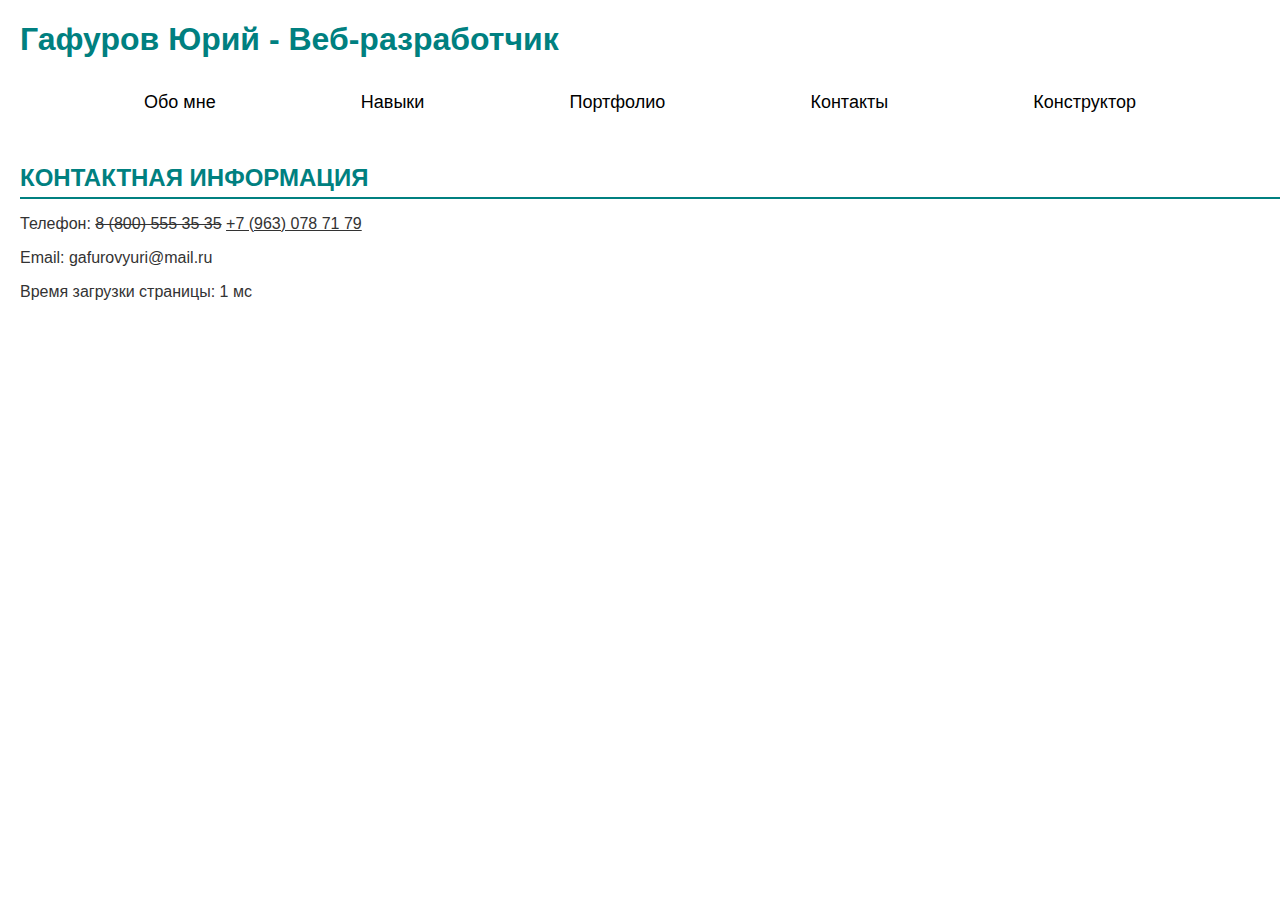
<file: index.html>
<!DOCTYPE html>
<html lang="ru">
<head>
    <meta charset="UTF-8">
    <meta name="keywords" content="резюме, визитка, веб-разработка, HTML">
    <meta name="description" content="Личный сайт-визитка senior html-разработчика.">
    <title>Гафуров Юрий - Главная</title>
    <link rel="stylesheet" href="outline.css">
    <script src="scripts/main.js" defer></script>
</head>
<body>
<header>
    <h1>Гафуров Юрий - Веб-разработчик</h1>
    <nav class="navigation">
        <ul>
            <li><a href="about.html">Обо мне</a></li>
            <li><a href="skills.html">Навыки</a></li>
            <li><a href="portfolio.html">Портфолио</a></li>
            <li><a href="contact.html">Контакты</a></li>
            <li><a href="constructor.html">Конструктор</a></li>
        </ul>
    </nav>
</header>

<main>
    <!-- Контент главной страницы (например, таблица проектов и цитата дня) -->
    <section id="projects-table"> <!-- Таблица проектов и другие секции --> </section>
</main>

<footer>
    <h2>Контактная информация</h2>
    <p>Телефон: <del>8 (800) 555 35 35</del> <ins>+7 (963) 078 71 79</ins></p>
    <p>Email: gafurovyuri@mail.ru</p>
</footer>
</body>
</html>
</file>
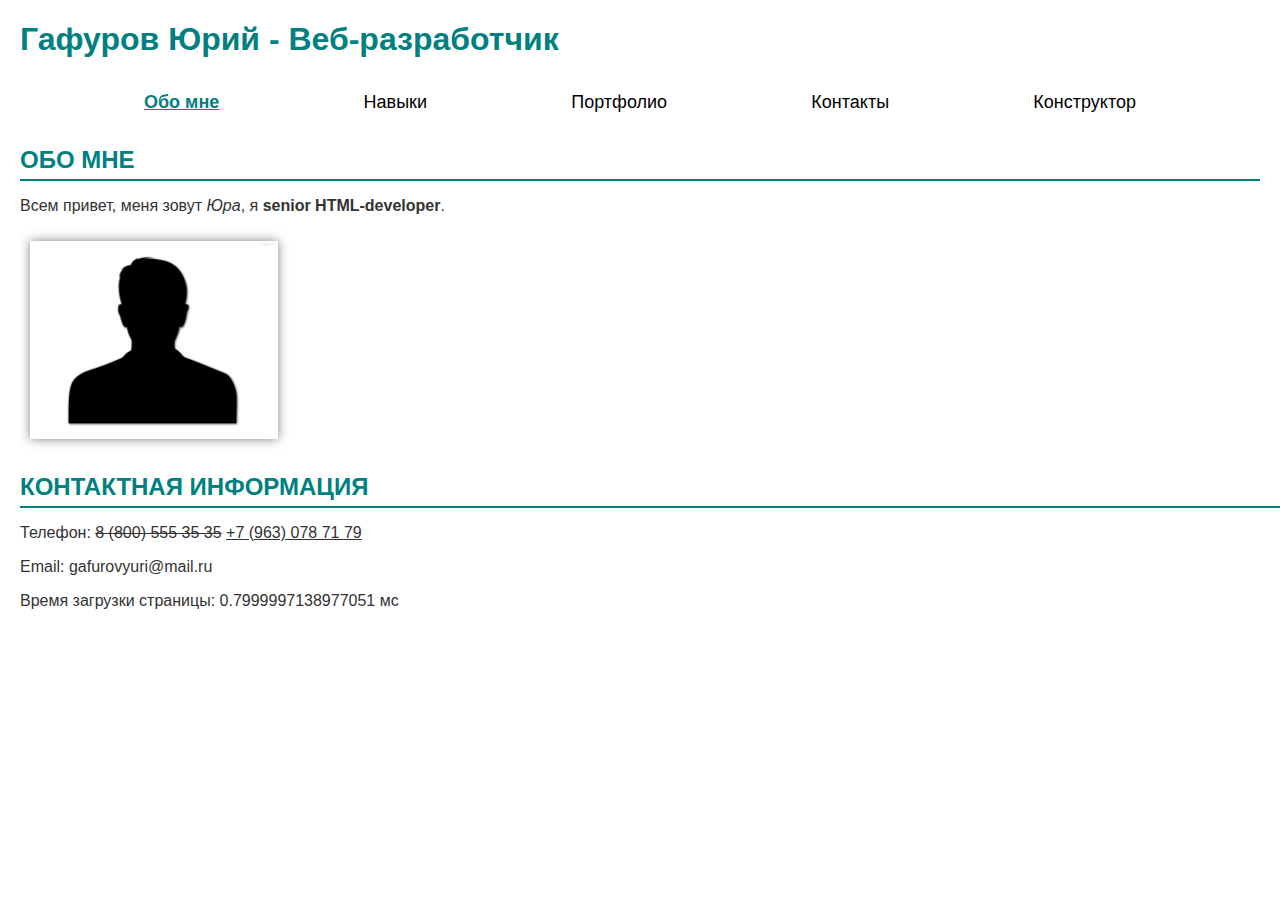
<file: about.html>
<!DOCTYPE html>
<html lang="ru">
<head>
    <meta charset="UTF-8">
    <title>Обо мне - Гафуров Юрий</title>
    <link rel="stylesheet" href="outline.css">
    <script src="scripts/main.js" defer></script>
</head>
<body>
<header>
    <h1>Гафуров Юрий - Веб-разработчик</h1>
    <nav class="navigation">
        <ul>
            <li><a href="about.html">Обо мне</a></li>
            <li><a href="skills.html">Навыки</a></li>
            <li><a href="portfolio.html">Портфолио</a></li>
            <li><a href="contact.html">Контакты</a></li>
            <li><a href="constructor.html">Конструктор</a></li>
        </ul>
    </nav>
</header>

<main>
    <section id="about">
        <h2>Обо мне</h2>
        <p>Всем привет, меня зовут <em>Юра</em>, я <b>senior HTML-developer</b>.</p>
        <img src="photo.png" alt="myPhoto">
    </section>
</main>
<footer>
    <h2>Контактная информация</h2>
    <p>Телефон: <del>8 (800) 555 35 35</del> <ins>+7 (963) 078 71 79</ins></p>
    <p>Email: gafurovyuri@mail.ru</p>
</footer>
</body>
</html>
</file>
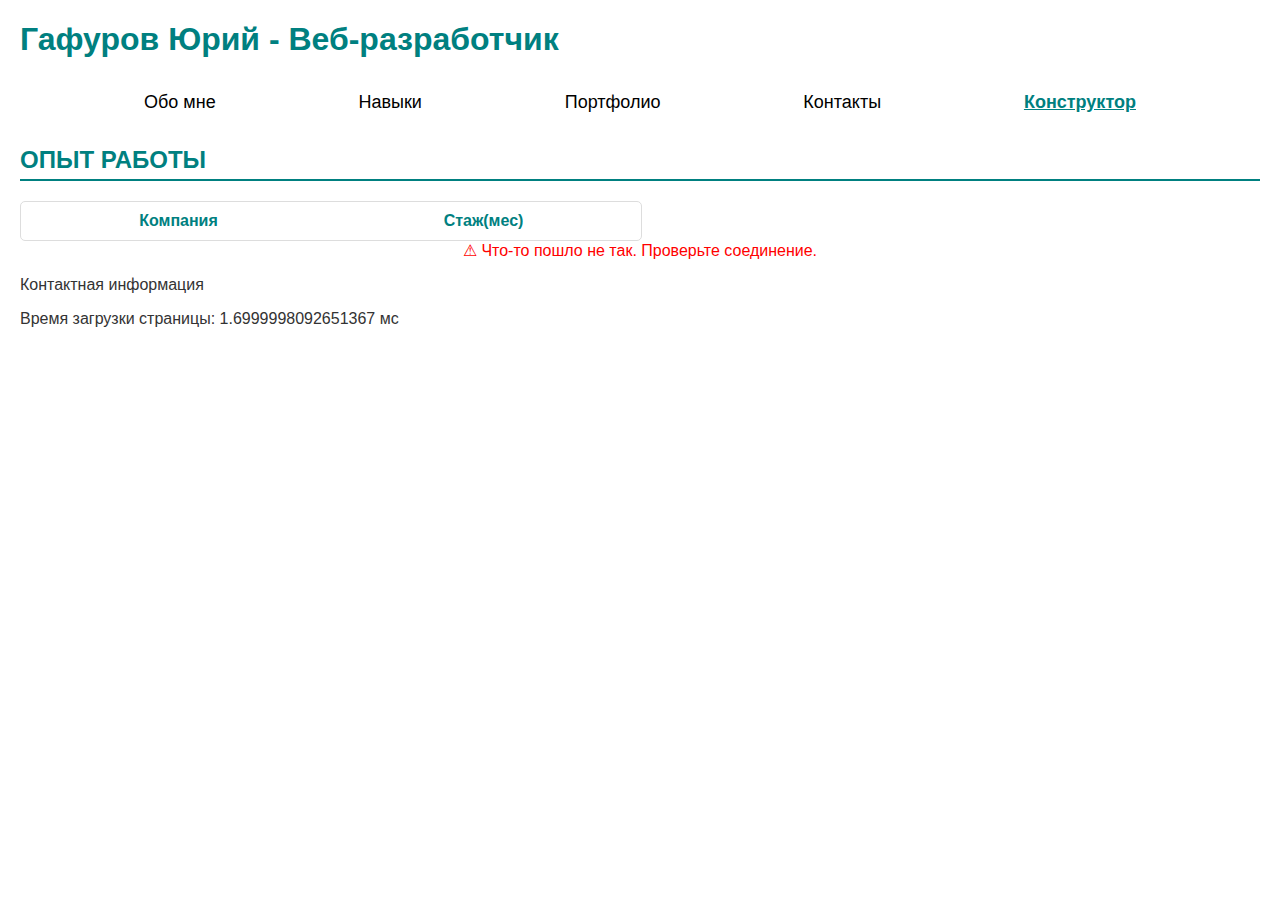
<file: constructor.html>
<!DOCTYPE html>
<html lang="ru">
<head>
    <meta charset="UTF-8">
    <title>Опыт работы - Гафуров Юрий</title>
    <link rel="stylesheet" href="outline.css">
    <script src="scripts/constructor.js" defer></script>
    <script src="scripts/main.js" defer></script>
</head>
<body>
<header>
    <h1>Гафуров Юрий - Веб-разработчик</h1>
    <nav class="navigation">
        <ul>
            <li><a href="about.html">Обо мне</a></li>
            <li><a href="skills.html">Навыки</a></li>
            <li><a href="portfolio.html">Портфолио</a></li>
            <li><a href="contact.html">Контакты</a></li>
            <li><a href="constructor.html">Конструктор</a></li>
        </ul>
    </nav>
</header>

<main>
    <h2>Опыт работы</h2>
    <div id="interviewsTable" class="constr-container"></div>

    <div id="preloader" style="display: none; text-align: center;">
        <p>Загрузка данных...</p>
    </div>

    <div id="errorMessage" style="color: red; text-align: center; display: none;">
        ⚠ Что-то пошло не так. Проверьте соединение.
    </div>
</main>

<footer>
    <p>Контактная информация</p>
</footer>
</body>
</html>
</file>
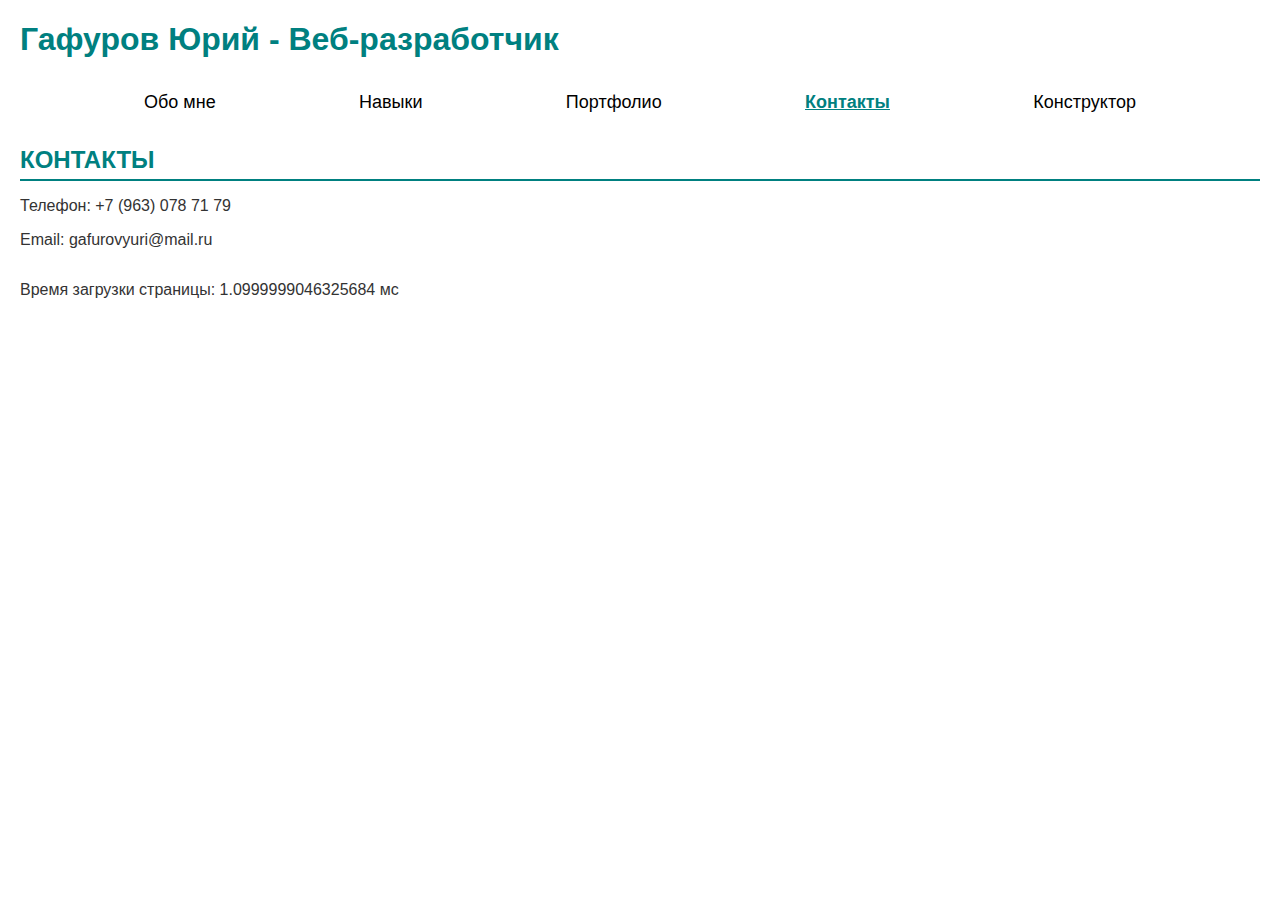
<file: contact.html>
<!DOCTYPE html>
<html lang="ru">
<head>
    <meta charset="UTF-8">
    <title>Контакты - Гафуров Юрий</title>
    <link rel="stylesheet" href="outline.css">
    <script src="scripts/main.js" defer></script>
</head>
<body>
<header>
    <h1>Гафуров Юрий - Веб-разработчик</h1>
    <nav class="navigation">
        <ul>
            <li><a href="about.html">Обо мне</a></li>
            <li><a href="skills.html">Навыки</a></li>
            <li><a href="portfolio.html">Портфолио</a></li>
            <li><a href="contact.html">Контакты</a></li>
            <li><a href="constructor.html">Конструктор</a></li>
        </ul>
    </nav>
</header>

<main>
    <section id="contact">
        <h2>Контакты</h2>
        <p>Телефон: +7 (963) 078 71 79</p>
        <p>Email: gafurovyuri@mail.ru</p>
    </section>
</main>
<footer></footer>
</body>
</html>
</file>
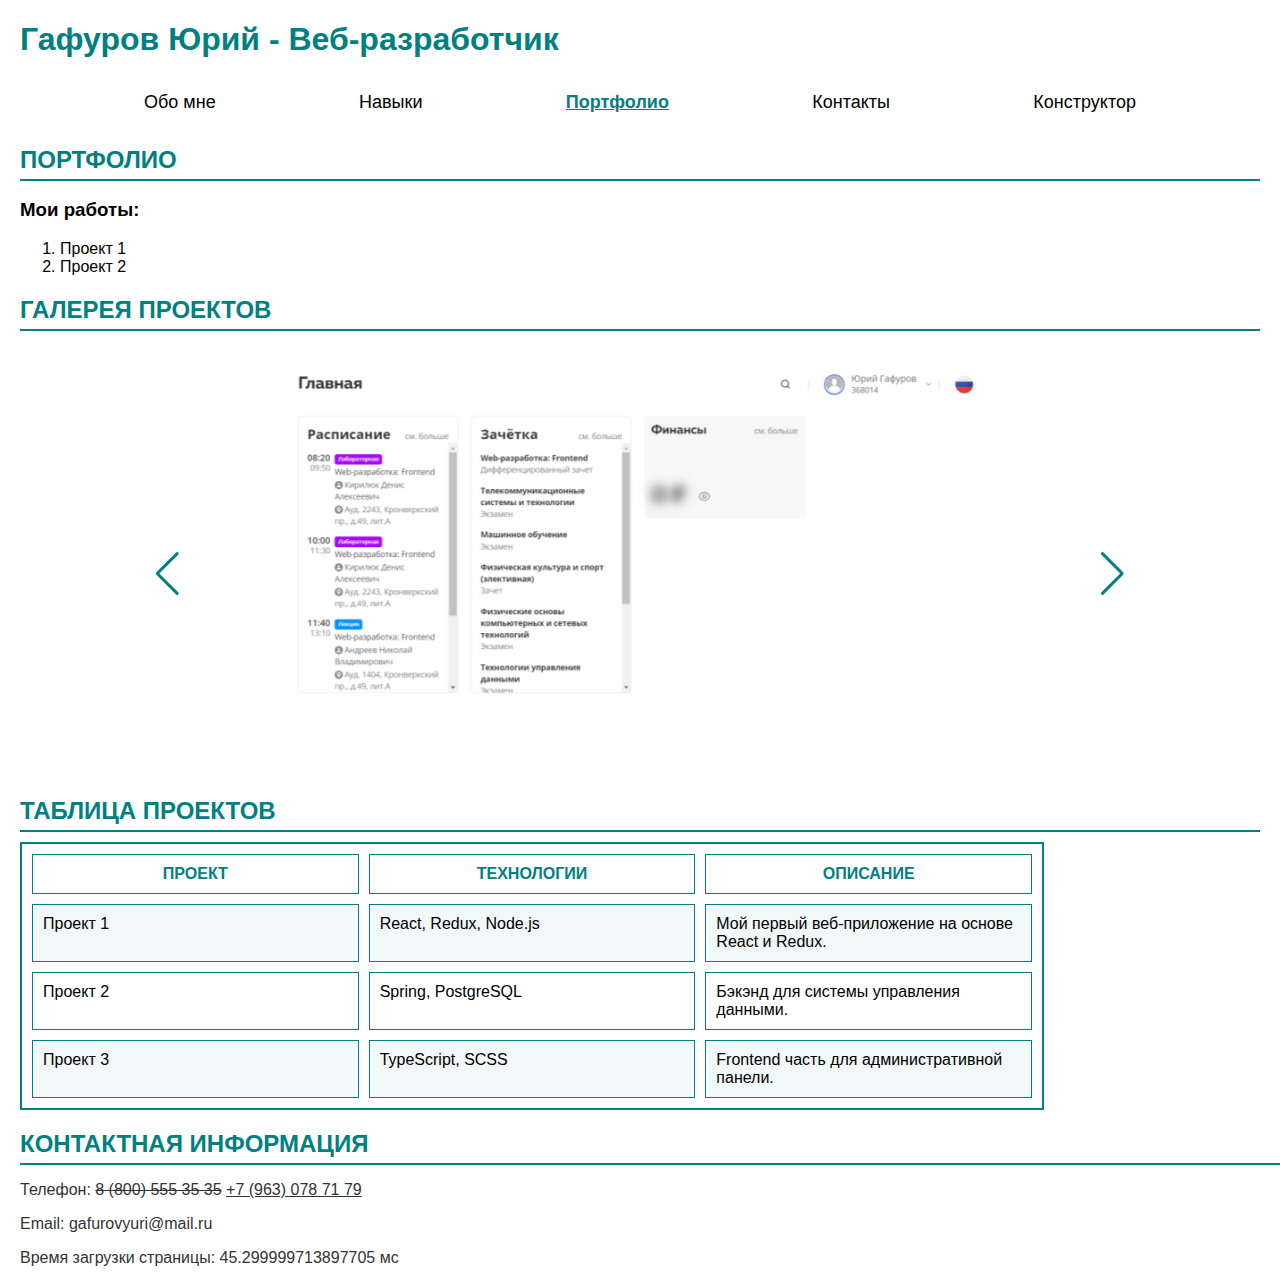
<file: portfolio.html>
<!DOCTYPE html>
<html lang="ru">
<head>
    <meta charset="UTF-8">
    <title>Портфолио - Гафуров Юрий</title>
    <link rel="stylesheet" href="outline.css">
    <script src="scripts/main.js" defer></script>
    <script src="scripts/portfolio.js" defer></script>
    <!-- Swiper -->
    <link rel="stylesheet" href="https://cdn.jsdelivr.net/npm/swiper/swiper-bundle.min.css">
    <script src="https://cdn.jsdelivr.net/npm/swiper/swiper-bundle.min.js" defer></script>

</head>
<body>
<header>
    <h1>Гафуров Юрий - Веб-разработчик</h1>
    <nav class="navigation">
        <ul>
            <li><a href="about.html">Обо мне</a></li>
            <li><a href="skills.html">Навыки</a></li>
            <li><a href="portfolio.html">Портфолио</a></li>
            <li><a href="contact.html">Контакты</a></li>
            <li><a href="constructor.html">Конструктор</a></li>
        </ul>
    </nav>
</header>

<main>
    <section id="portfolio">
        <h2>Портфолио</h2>
        <h3>Мои работы:</h3>
        <ol>
            <li>Проект 1</li>
            <li>Проект 2</li>
        </ol>

        <h2 style="margin-bottom: 40px">Галерея проектов</h2>
        <div class="swiper-container">
            <div class="swiper-wrapper">
                <div class="swiper-slide"><img src="project1.png" alt="Проект 1"></div>
                <div class="swiper-slide"><img src="project2.png" alt="Проект 2"></div>
                <div class="swiper-slide"><img src="project3.png" alt="Проект 3"></div>
            </div>
            <!-- Кнопки навигации -->
            <div class="swiper-button-next"></div>
            <div class="swiper-button-prev"></div>
        </div>

    </section>

    <section id="projects-table">
        <h2>Таблица проектов</h2>
        <div class="table-container">
            <div class="grid-table">
                <div class="grid-header">Проект</div>
                <div class="grid-header">Технологии</div>
                <div class="grid-header">Описание</div>

                <div>Проект 1</div>
                <div>React, Redux, Node.js</div>
                <div>Мой первый веб-приложение на основе React и Redux.</div>

                <div>Проект 2</div>
                <div>Spring, PostgreSQL</div>
                <div>Бэкэнд для системы управления данными.</div>

                <div>Проект 3</div>
                <div>TypeScript, SCSS</div>
                <div>Frontend часть для административной панели.</div>
            </div>
        </div>
    </section>
</main>
<footer>
    <h2>Контактная информация</h2>
    <p>Телефон:
        <del>8 (800) 555 35 35</del>
        <ins>+7 (963) 078 71 79</ins>
    </p>
    <p>Email: gafurovyuri@mail.ru</p>
</footer>
</body>
</html>
</file>
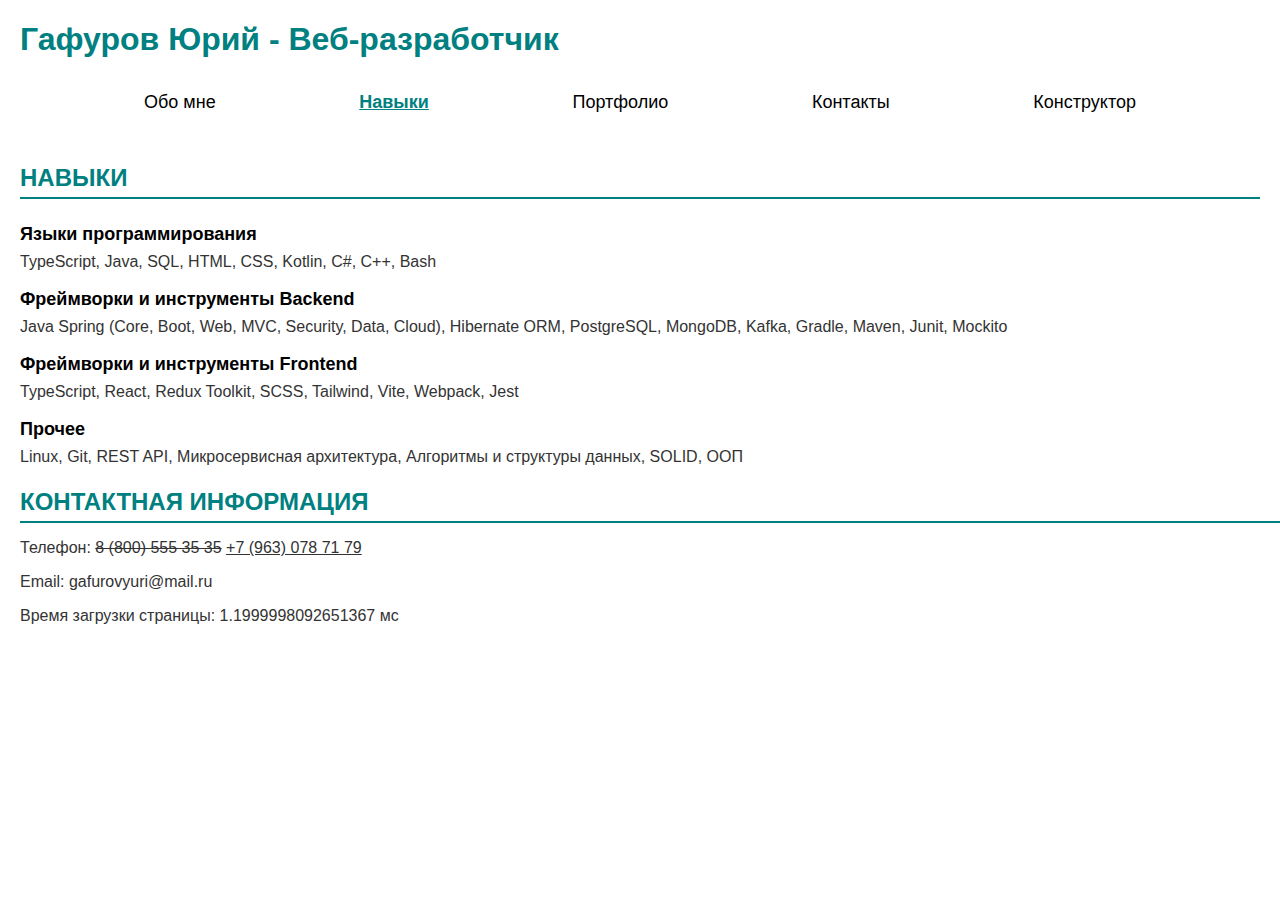
<file: skills.html>
<!DOCTYPE html>
<html lang="ru">
<head>
    <meta charset="UTF-8">
    <title>Навыки - Гафуров Юрий</title>
    <link rel="stylesheet" href="outline.css">
    <script src="scripts/main.js" defer></script>
</head>
<body>
<header>
    <h1>Гафуров Юрий - Веб-разработчик</h1>
    <nav class="navigation">
        <ul>
            <li><a href="about.html">Обо мне</a></li>
            <li><a href="skills.html">Навыки</a></li>
            <li><a href="portfolio.html">Портфолио</a></li>
            <li><a href="contact.html">Контакты</a></li>
            <li><a href="constructor.html">Конструктор</a></li>
        </ul>
    </nav>
</header>

<main>
    <section id="skills" class="skills-section">
        <h2>Навыки</h2>
        <article class="skill-category">
            <h3>Языки программирования</h3>
            <p>TypeScript, Java, SQL, HTML, CSS, Kotlin, C#, C++, Bash</p>
        </article>

        <article class="skill-category">
            <h3>Фреймворки и инструменты Backend</h3>
            <p>Java Spring (Core, Boot, Web, MVC, Security, Data, Cloud), Hibernate ORM, PostgreSQL, MongoDB, Kafka, Gradle, Maven, Junit, Mockito</p>
        </article>

        <article class="skill-category">
            <h3>Фреймворки и инструменты Frontend</h3>
            <p>TypeScript, React, Redux Toolkit, SCSS, Tailwind, Vite, Webpack, Jest</p>
        </article>

        <article class="skill-category">
            <h3>Прочее</h3>
            <p>Linux, Git, REST API, Микросервисная архитектура, Алгоритмы и структуры данных, SOLID, ООП</p>
        </article>
    </section>
</main>
<footer>
    <h2>Контактная информация</h2>
    <p>Телефон: <del>8 (800) 555 35 35</del> <ins>+7 (963) 078 71 79</ins></p>
    <p>Email: gafurovyuri@mail.ru</p>
</footer>
</body>
</html>
</file>
<file: outline.css>
body {
    font-family: 'Arial', sans-serif;
    margin: 0;
    padding: 0 20px 60px;
    overflow-x: hidden
}

h2 {
    font-size: 24px;
    font-weight: bold;
    text-transform: uppercase;
    color: #008080;
    margin-bottom: 10px;
    border-bottom: 2px solid #008080;
    padding-bottom: 5px;
}

h1 {
    color: #008080;;
}

.skill-category h3 {
    font-size: 18px;
    font-weight: bold;
    margin: 15px 0 5px;
}

.skill-category p {
    font-size: 16px;
    margin: 0;
    line-height: 1.5;
}

p {
    color: #333;
}

#about img {
    cursor: zoom-in;
    width: 20%;
    margin: 10px;
    display: inline-block;
    box-shadow: 0 0 10px rgba(0, 0, 0, 0.5);
}

.navigation ul {
    display: flex;
    justify-content: space-between;
    flex-direction: row;
    padding: 1% 10%;
    list-style: none;
    font-size: 18px;
}

.navigation li a {
    text-decoration: none;
    color: inherit;
}

.skills-section {
    display: flex;
    flex-direction: column;
}

footer {
    position: absolute;
    box-sizing: border-box;
    width: 100%;
}

@media (max-width: 768px) {
    h1 {
        font-size: 24px;
    }

    .about img {
        width: 50%;
    }

    .navigation ul {
        flex-direction: column;
        padding: 0;
    }

    aside pre {
        display: none;
    }

    footer {
        display: none;
    }
}

@media (min-width: 768px) and (max-width: 1200px) {
    .about img {
        width: 30%;
    }

    footer {
        display: none;
    }
}

.grid-table {
    display: grid;
    grid-template-columns: repeat(3, 1fr);
    gap: 10px;
    width: 100%;
    max-width: 1000px;
    border: 2px solid #008080;
    padding: 10px;
}

.grid-header {
    font-weight: bold;
    text-transform: uppercase;
    color: #008080;
    padding: 10px;
    text-align: center;
}

.grid-table div {
    padding: 10px;
    border: 1px solid #008080;
}

.grid-table div:nth-child(3n+1), .grid-table div:nth-child(3n+2), .grid-table div:nth-child(3n+3) {
    background-color: #f0f8f8;
}

.grid-table div:nth-child(6n+1), .grid-table div:nth-child(6n+2), .grid-table div:nth-child(6n+3) {
    background-color: #ffffff;
}

.navigation ul li a:hover {
    color: #008080;
    text-decoration: underline;
}

.navigation ul li a.active {
    font-weight: bold;
    color: #008080;
    text-decoration: underline;
}

.constr-container {
    display: grid;
    max-width: 600px;
    grid-template-columns: 1fr 1fr;
    gap: 10px;
    margin-top: 20px;
    border: 1px solid #ddd;
    border-radius: 5px;
    padding: 10px;
}

.interview-header-row {
    display: contents;
    font-weight: bold;
    color: #008080;
    text-align: center;
    padding: 10px;
}

.interview-row {
    display: contents;
    text-align: center;
    color: #555;
}

.interview-row div {
    padding: 10px;
    border-bottom: 1px solid #ddd;
}

.swiper-container {
    width: 80%;
    margin: 0 auto;
    position: relative;
}

.swiper-slide {
    display: flex!important;
    justify-content: center;
    align-items: center;
}

.swiper-slide img {
    max-width: 70%;
}

.swiper-button-next,
.swiper-button-prev {
    color: #008080!important;
}
</file>
